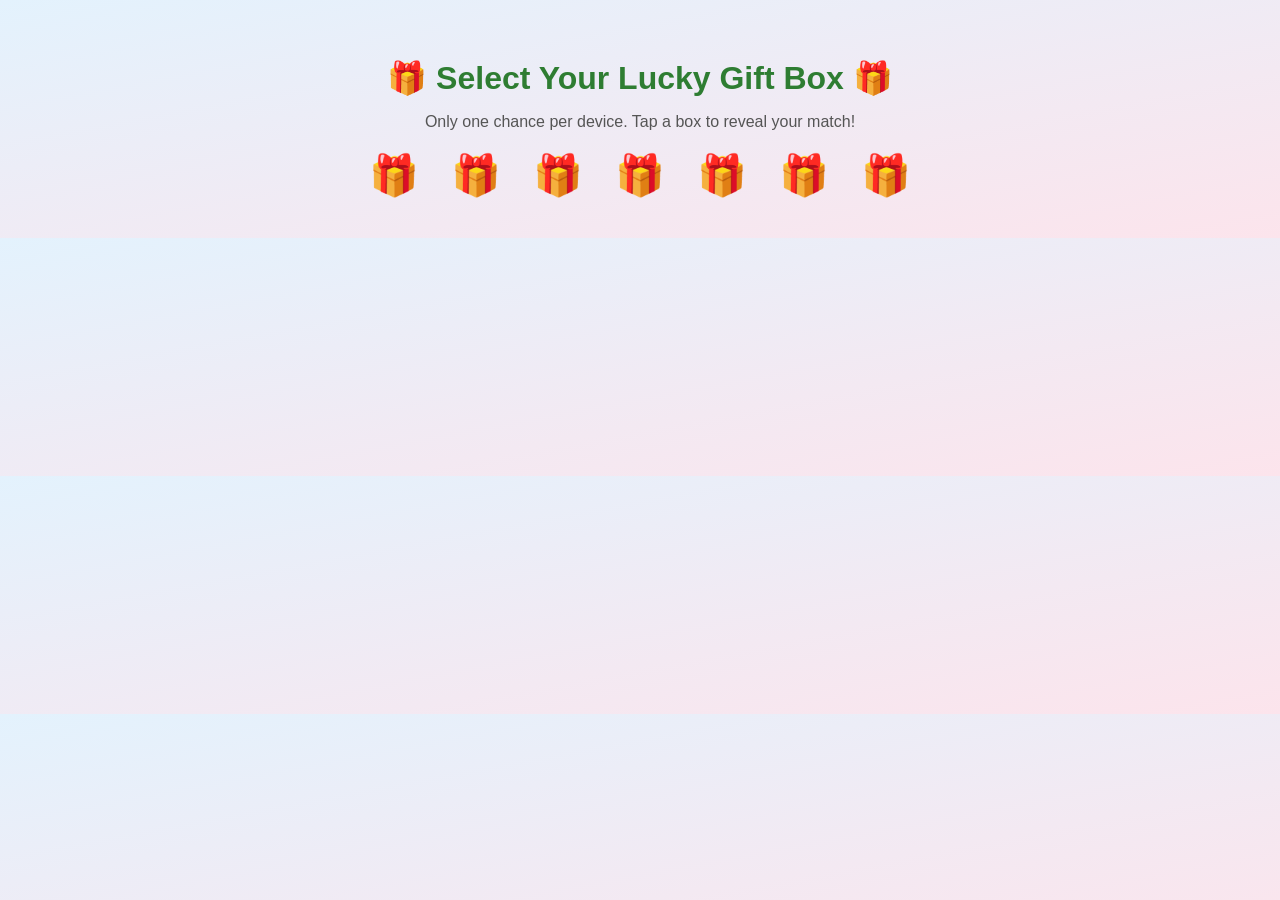
<file: index.html>
<!DOCTYPE html>
<html lang="en">
<head>
  <meta charset="UTF-8" />
  <meta name="viewport" content="width=device-width, initial-scale=1.0"/>
  <title>Family Gifting Boxes</title>
  <link rel="stylesheet" href="style.css" />
</head>
<body>
  <h1>🎁 Select Your Lucky Gift Box 🎁</h1>
  <p class="subtext">Only one chance per device. Tap a box to reveal your match!</p>
  <div class="box-container" id="boxContainer"></div>

  <script src="script.js"></script>
</body>
</html>
</file>
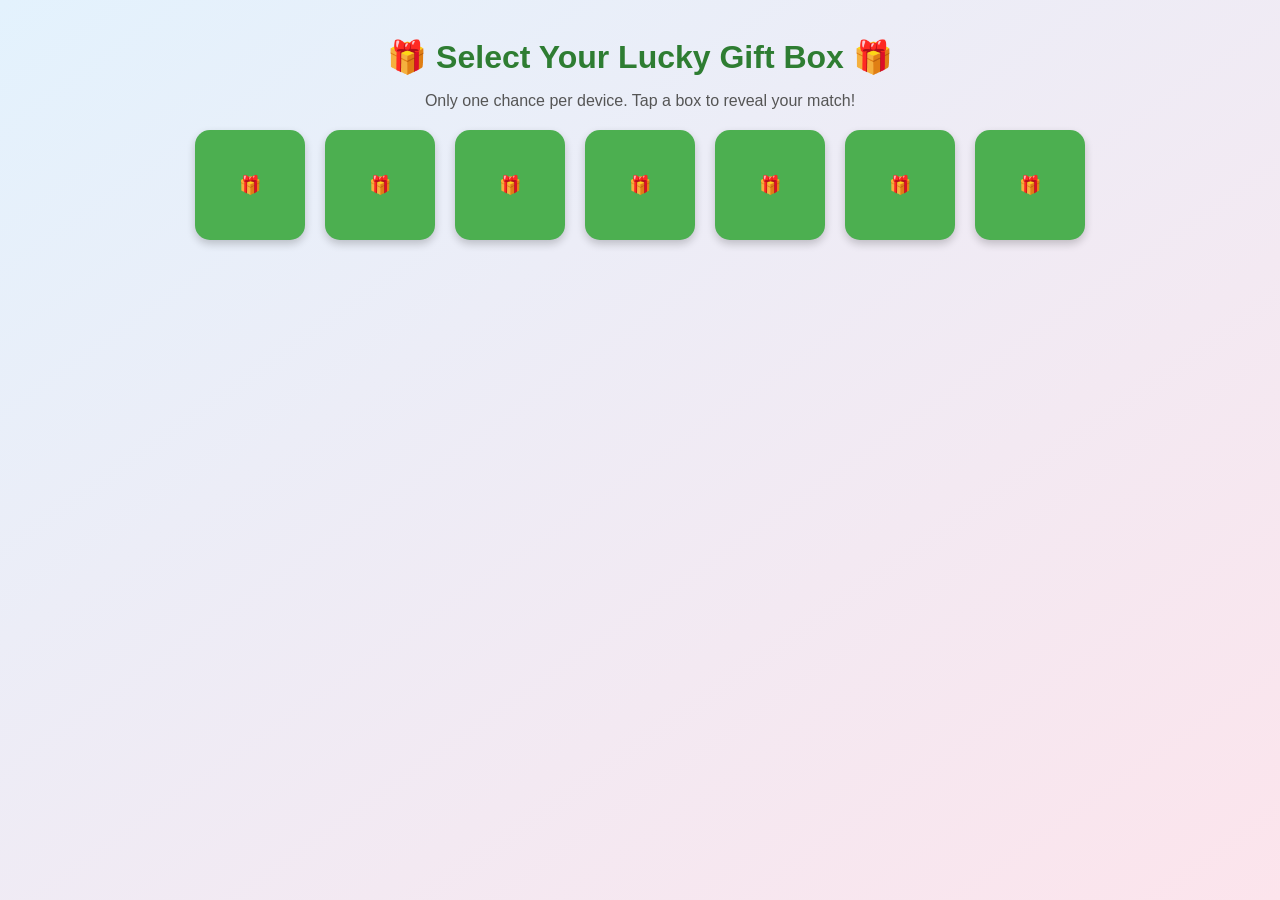
<file: Rictei gifter imprv.html>
<meta name='viewport' content='width=device-width, initial-scale=1'/><!DOCTYPE html>
<html lang="en">
<head>
  <meta charset="UTF-8" />
  <meta name="viewport" content="width=device-width, initial-scale=1.0"/>
  <title>Family Gifting Boxes</title>
  <link rel="stylesheet" href="style.css" />
</head>
<body>
  <h1>🎁 Select Your Lucky Gift Box 🎁</h1>
  <p class="subtext">Only one chance per device. Tap a box to reveal your match!</p>
  <div class="box-container" id="boxContainer"></div>

  <script src="script.js"></script>
</body>
</html><style>body {
  font-family: 'Segoe UI', sans-serif;
  background: linear-gradient(to bottom right, #e3f2fd, #fce4ec);
  text-align: center;
  padding: 30px;
}

h1 {
  color: #2e7d32;
  margin-bottom: 10px;
}

.subtext {
  color: #555;
  margin-bottom: 20px;
}

.box-container {
  display: flex;
  flex-wrap: wrap;
  justify-content: center;
  gap: 20px;
}

.box {
  width: 110px;
  height: 110px;
  background: #4caf50;
  color: white;
  border: none;
  border-radius: 15px;
  font-size: 18px;
  cursor: pointer;
  box-shadow: 0 4px 8px rgba(0,0,0,0.2);
  transition: transform 0.3s ease, background 0.3s;
  animation: bounce 2s infinite;
}

.box:hover {
  background: #388e3c;
  transform: scale(1.05);
}

.box:disabled {
  background: #aaa;
  cursor: not-allowed;
  animation: none;
}

@keyframes bounce {
  0%, 100% { transform: translateY(0); }
  50% { transform: translateY(-10px); }
}</style><script>// Define the family members
const family = [
  { name: "Dad", phone: "2547XXXXXXXX" },
  { name: "Mom", phone: "2547XXXXXXXX" },
  { name: "Faith", phone: "2547XXXXXXXX" },
  { name: "Grace", phone: "2547XXXXXXXX" },
  { name: "Joy", phone: "2547XXXXXXXX" },
  { name: "Abednego", phone: "2547XXXXXXXX" },
  { name: "Eric", phone: "2547XXXXXXXX" }
];

// Shuffle array (Fisher-Yates)
function shuffle(array) {
  for (let i = array.length - 1; i > 0; i--) {
    const j = Math.floor(Math.random() * (i + 1));
    [array[i], array[j]] = [array[j], array[i]];
  }
  return array;
}

// Check if already selected
const alreadySelected = localStorage.getItem("selectedPerson");
const container = document.getElementById("boxContainer");

if (alreadySelected) {
  container.innerHTML = `<p style="color: #c62828; font-weight: bold;">
    You've already selected your gift box 🎁!
  </p>`;
} else {
  const shuffledFamily = shuffle([...family]);

  shuffledFamily.forEach((person, index) => {
    const btn = document.createElement("button");
    btn.className = "box";
    btn.textContent = `Box ${index + 1}`;
    btn.onclick = () => revealPerson(person);
    container.appendChild(btn);
  });
}

function revealPerson(person) {
  alert(`You selected: ${person.name}`);
  localStorage.setItem("selectedPerson", person.name);

  // Redirect to WhatsApp
  const text = encodeURIComponent("I selected you for the gifting.");
  const url = `https://wa.me/${person.phone}?text=${text}`;
  window.location.href = url;
}</script>
</file>
<file: style.css>
body {
  font-family: 'Segoe UI', sans-serif;
  background: linear-gradient(to bottom right, #e3f2fd, #fce4ec);
  text-align: center;
  padding: 30px;
}

h1 {
  color: #2e7d32;
  margin-bottom: 10px;
}

.subtext {
  color: #555;
  margin-bottom: 20px;
}

.box-container {
  display: flex;
  flex-wrap: wrap;
  justify-content: center;
  gap: 20px;
  margin-top: 20px;
}

.box {
  font-size: 40px;
  background: none;
  border: none;
  cursor: pointer;
  animation: bounce 1.5s infinite;
  transition: transform 0.2s;
}

.box:hover {
  transform: scale(1.2);
}

.box:disabled {
  opacity: 0.3;
  animation: none;
  cursor: not-allowed;
}

@keyframes bounce {
  0%, 100% { transform: translateY(0); }
  50% { transform: translateY(-10px); }
}
</file>
